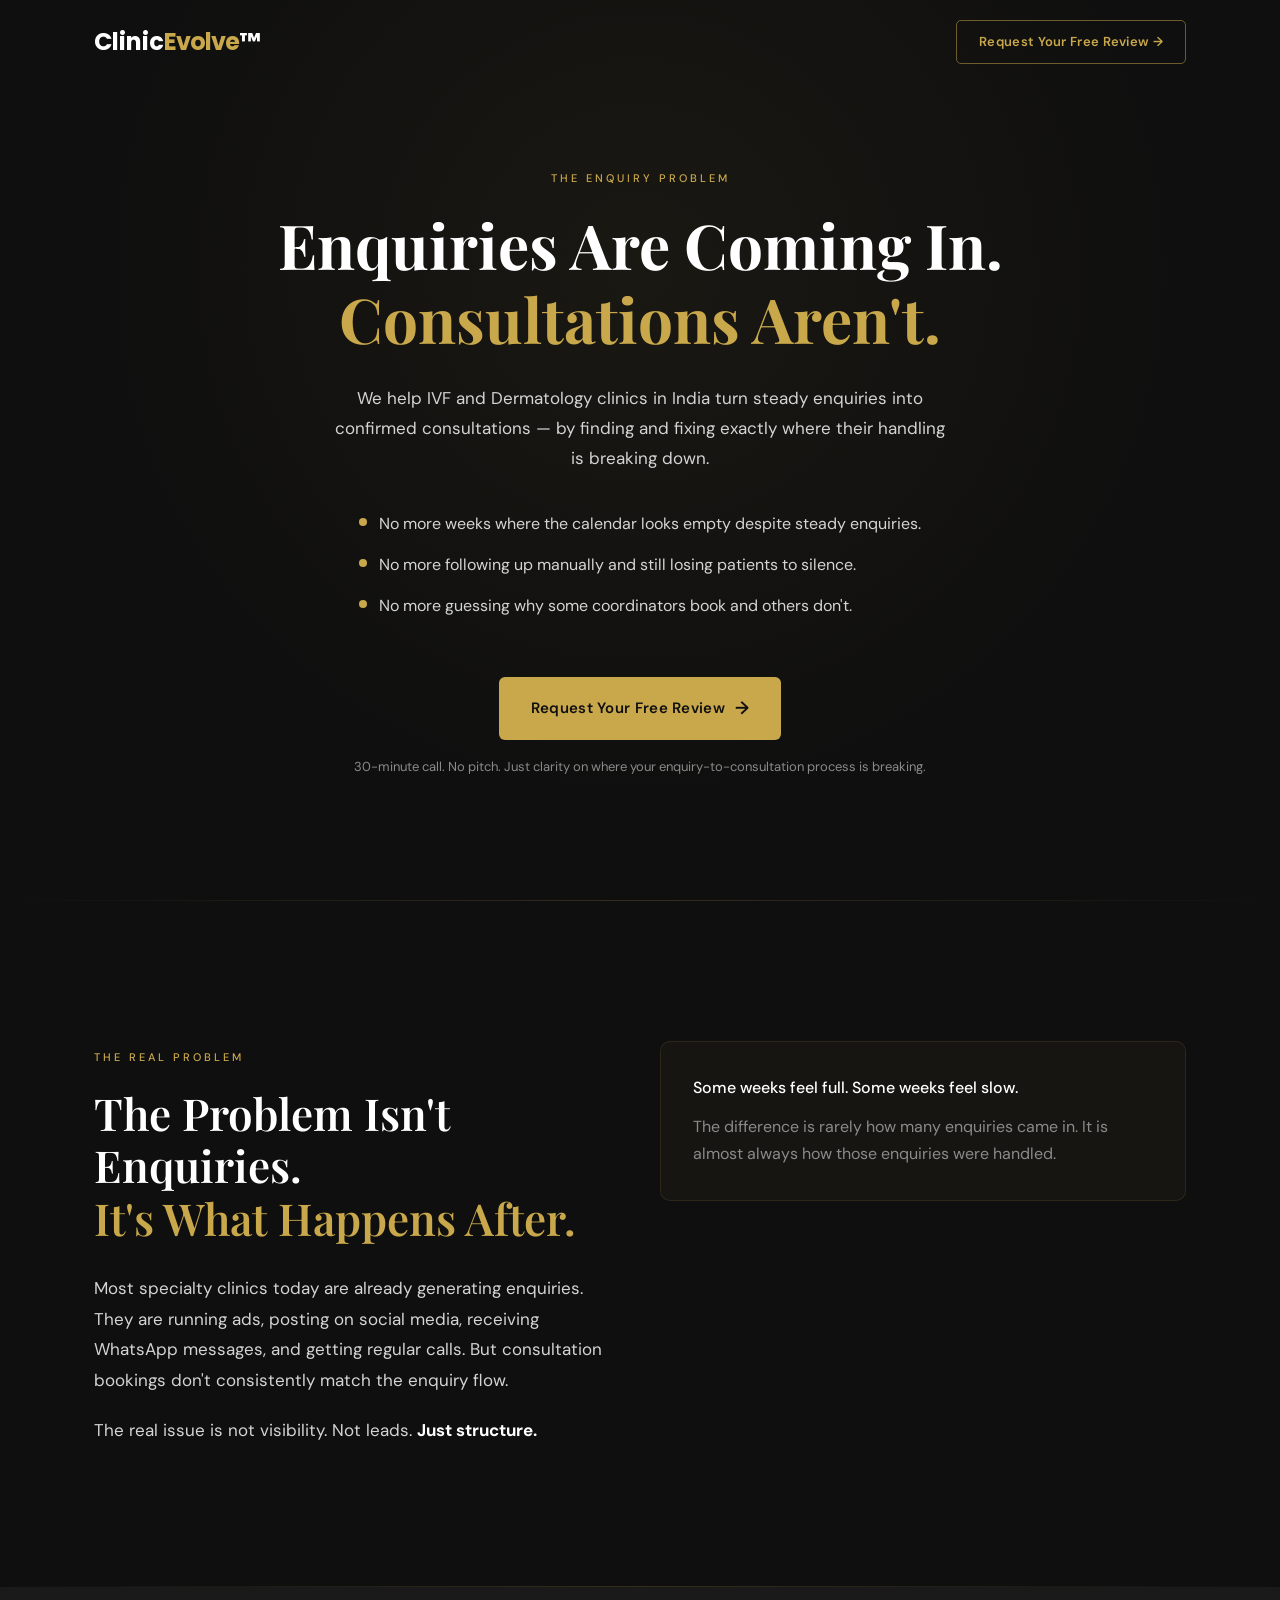
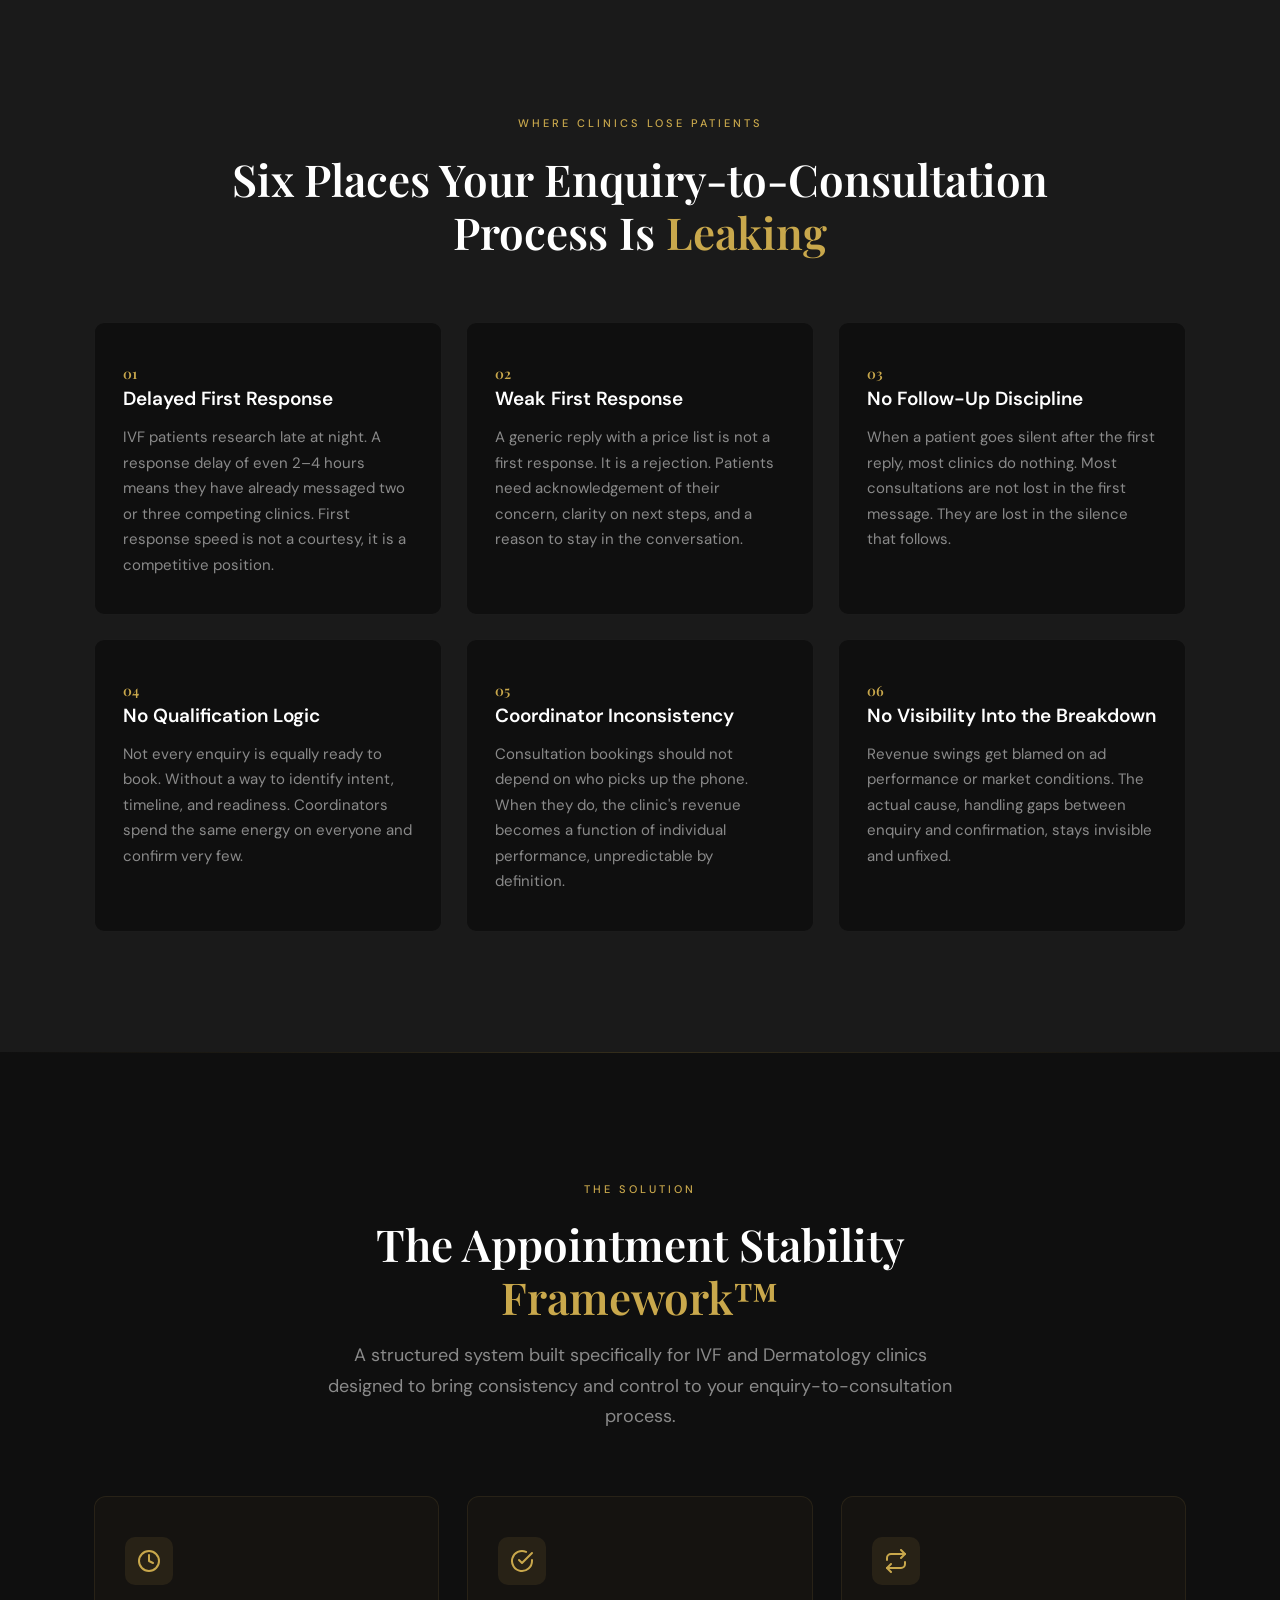
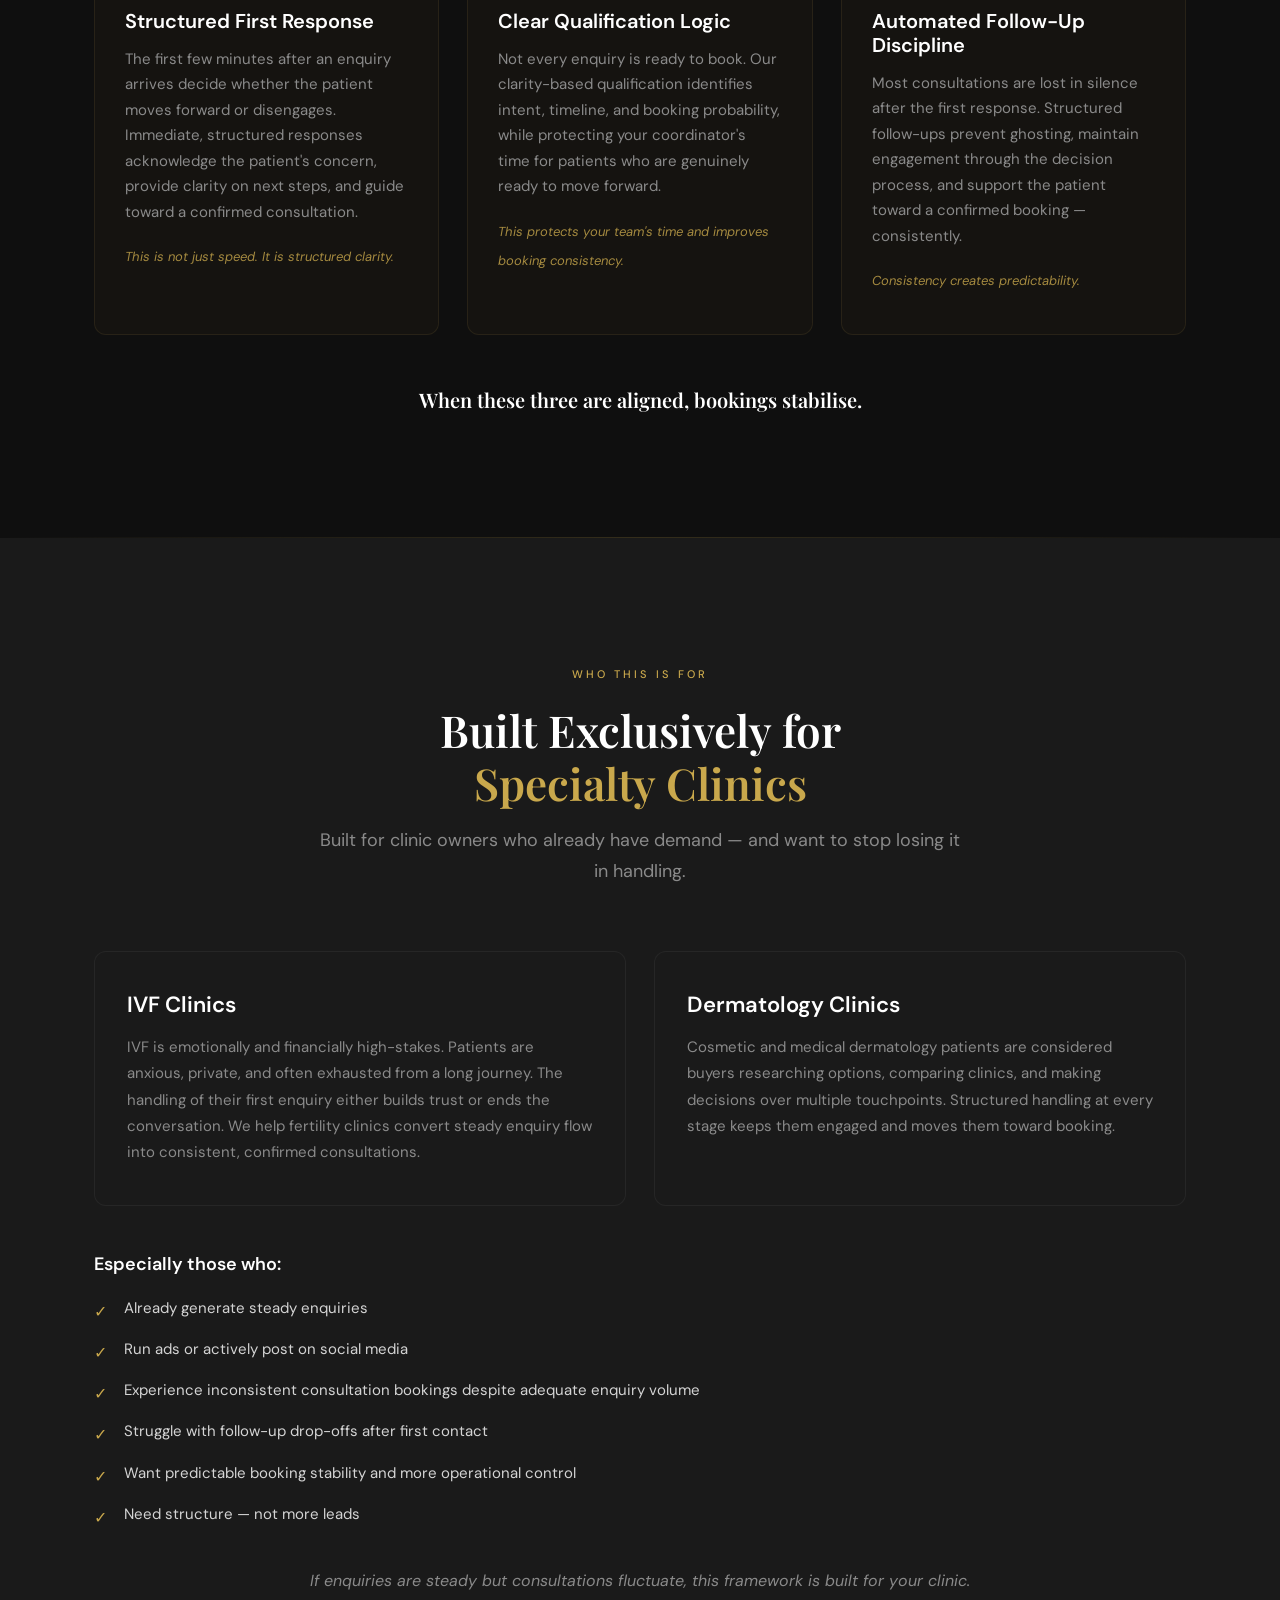
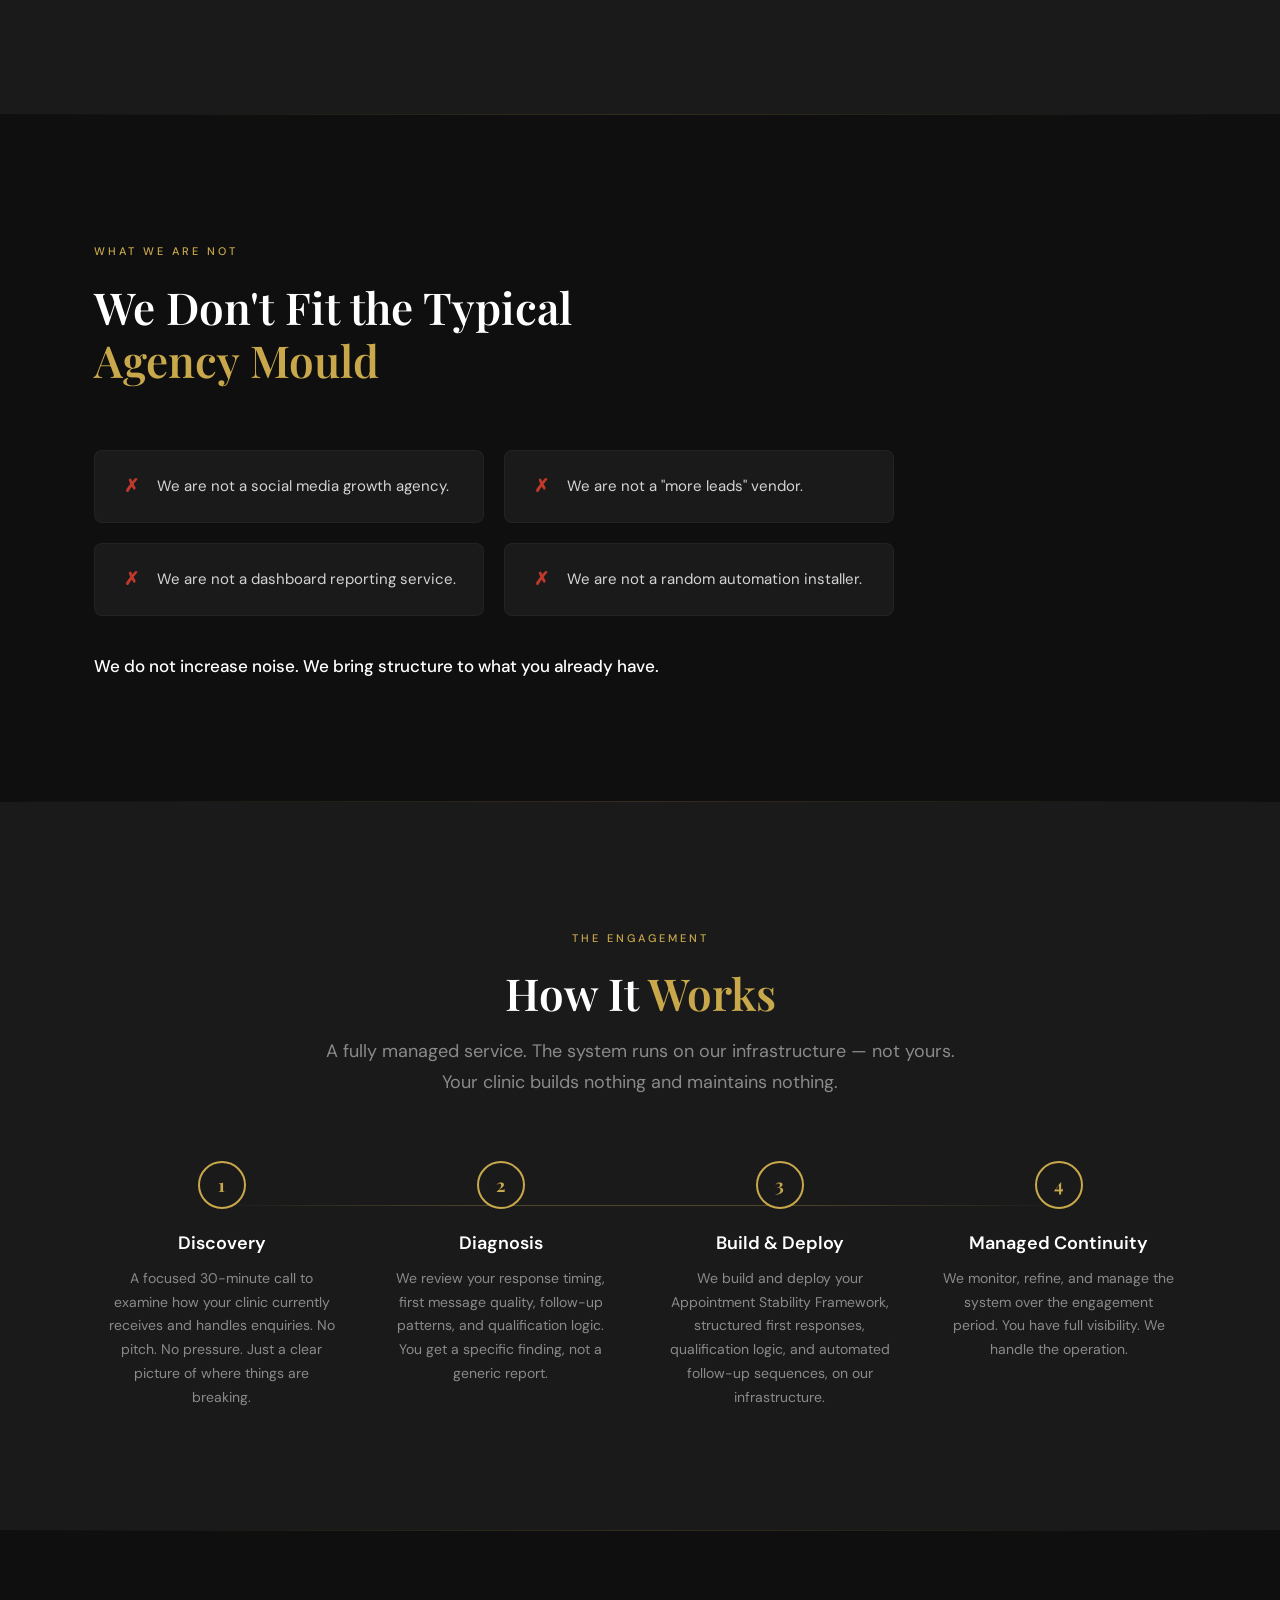
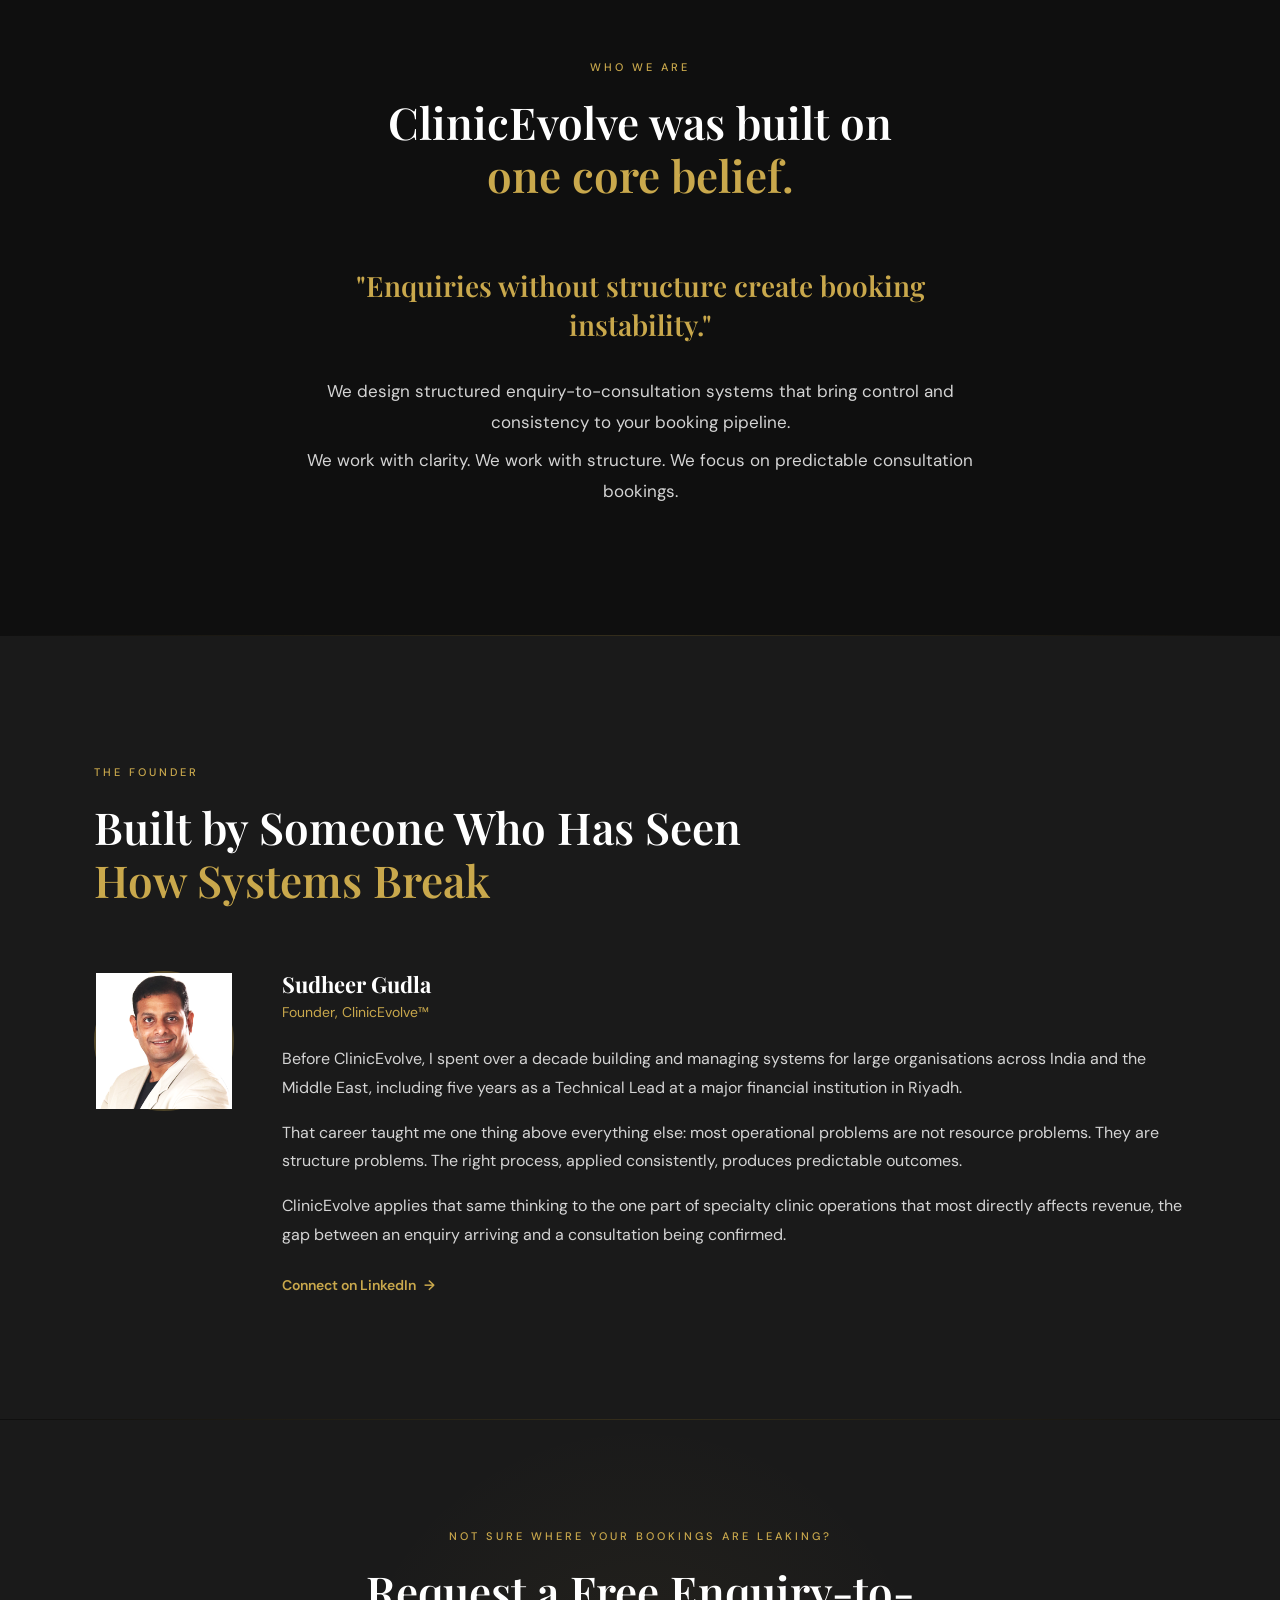
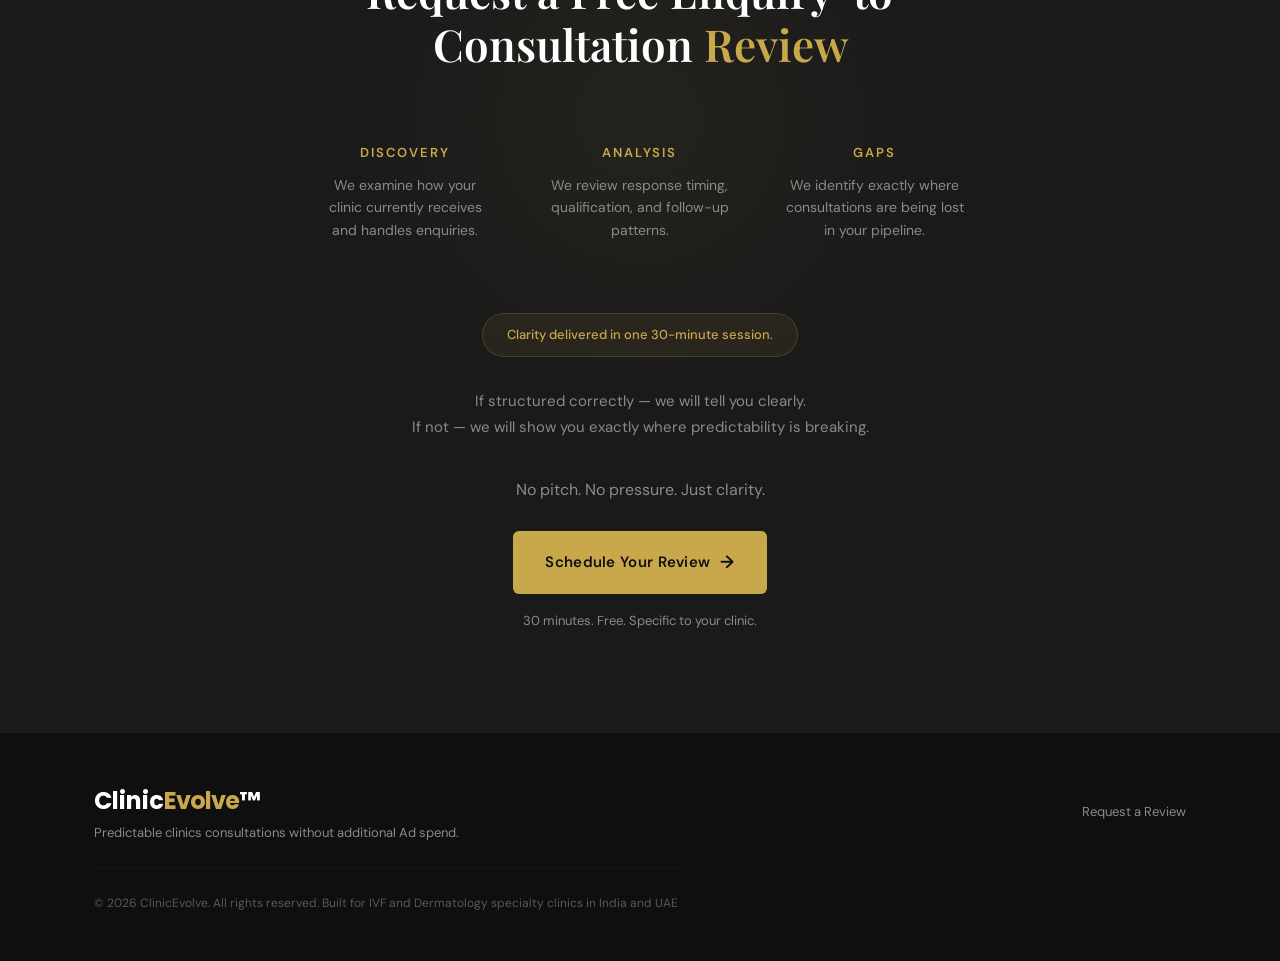
<file: index.html>
<!DOCTYPE html>
<html lang="en">

<head>
  <meta charset="UTF-8">
  <meta name="viewport" content="width=device-width, initial-scale=1.0">
  <title>ClinicEvolve™ — Turn Steady Enquiries Into Confirmed Consultations</title>
  <meta name="description"
    content="We help IVF and Dermatology clinics in India turn steady enquiries into confirmed consultations by finding and fixing exactly where their handling is breaking down.">
  <link rel="stylesheet" href="src/css/styles.css">
  <link rel="icon" type="image/png" href="src/assets/images/clinicevolve_logo.png">
</head>

<body>

  <!-- ========== NAVIGATION ========== -->
  <nav class="navbar" id="navbar">
    <div class="container">
      <a href="#" class="logo" aria-label="ClinicEvolve Home">Clinic<span>Evolve</span>™</a>
      <a href="#review" class="nav-cta" id="nav-cta-btn">Request Your Free Review →</a>
    </div>
  </nav>

  <!-- ========== HERO ========== -->
  <section class="hero" id="hero">
    <div class="hero-content fade-up">
      <span class="eyebrow">THE ENQUIRY PROBLEM</span>
      <h1>Enquiries Are Coming In.<br><span class="gold-text">Consultations Aren't.</span></h1>
      <p class="body-text">We help IVF and Dermatology clinics in India turn steady enquiries into confirmed
        consultations — by finding and fixing exactly where their handling is breaking down.</p>
      <ul class="hero-bullets">
        <li>No more weeks where the calendar looks empty despite steady enquiries.</li>
        <li>No more following up manually and still losing patients to silence.</li>
        <li>No more guessing why some coordinators book and others don't.</li>
      </ul>
      <a href="#review" class="btn-primary" id="hero-cta-btn">Request Your Free Review <span class="arrow">→</span></a>
      <p class="cta-subtext">30-minute call. No pitch. Just clarity on where your enquiry-to-consultation process is
        breaking.</p>
    </div>
  </section>

  <div class="section-divider"></div>

  <!-- ========== THE PROBLEM ========== -->
  <section class="section" id="problem">
    <div class="container">
      <div class="problem-grid fade-up">
        <div>
          <span class="eyebrow">THE REAL PROBLEM</span>
          <h2>The Problem Isn't Enquiries.<br><span class="gold-text">It's What Happens After.</span></h2>
          <div class="problem-body" style="margin-top: 28px;">
            <p>Most specialty clinics today are already generating enquiries. They are running ads, posting on social
              media, receiving WhatsApp messages, and getting regular calls. But consultation bookings don't
              consistently match the enquiry flow.</p>
            <p>The real issue is not visibility. Not leads. <strong style="color: var(--pure-white);">Just
                structure.</strong></p>
          </div>
        </div>
        <div class="problem-insight-card">
          <p><span class="highlight">Some weeks feel full. Some weeks feel slow.</span></p>
          <p style="margin-top: 12px;">The difference is rarely how many enquiries came in. It is almost always how
            those enquiries were handled.</p>
        </div>
      </div>
    </div>
  </section>

  <div class="section-divider"></div>

  <!-- ========== WHERE IT BREAKS ========== -->
  <section class="section section--alt" id="leaks">
    <div class="container">
      <div class="section-header center fade-up">
        <span class="eyebrow">WHERE CLINICS LOSE PATIENTS</span>
        <h2>Six Places Your Enquiry-to-Consultation<br>Process Is <span class="gold-text">Leaking</span></h2>
      </div>
      <div class="leak-grid">
        <div class="leak-card fade-up fade-up-delay-1" id="leak-1">
          <span class="card-number">01</span>
          <h3>Delayed First Response</h3>
          <p>IVF patients research late at night. A response delay of even 2–4 hours means they have already messaged
            two or three competing clinics. First response speed is not a courtesy, it is a competitive position.</p>
        </div>
        <div class="leak-card fade-up fade-up-delay-2" id="leak-2">
          <span class="card-number">02</span>
          <h3>Weak First Response</h3>
          <p>A generic reply with a price list is not a first response. It is a rejection. Patients need acknowledgement
            of their concern, clarity on next steps, and a reason to stay in the conversation.</p>
        </div>
        <div class="leak-card fade-up fade-up-delay-3" id="leak-3">
          <span class="card-number">03</span>
          <h3>No Follow-Up Discipline</h3>
          <p>When a patient goes silent after the first reply, most clinics do nothing. Most consultations are not lost
            in the first message. They are lost in the silence that follows.</p>
        </div>
        <div class="leak-card fade-up fade-up-delay-4" id="leak-4">
          <span class="card-number">04</span>
          <h3>No Qualification Logic</h3>
          <p>Not every enquiry is equally ready to book. Without a way to identify intent, timeline, and readiness.
            Coordinators spend the same energy on everyone and confirm very few.</p>
        </div>
        <div class="leak-card fade-up fade-up-delay-5" id="leak-5">
          <span class="card-number">05</span>
          <h3>Coordinator Inconsistency</h3>
          <p>Consultation bookings should not depend on who picks up the phone. When they do, the clinic's revenue
            becomes a function of individual performance, unpredictable by definition.</p>
        </div>
        <div class="leak-card fade-up fade-up-delay-6" id="leak-6">
          <span class="card-number">06</span>
          <h3>No Visibility Into the Breakdown</h3>
          <p>Revenue swings get blamed on ad performance or market conditions. The actual cause, handling gaps between
            enquiry and confirmation, stays invisible and unfixed.</p>
        </div>
      </div>
    </div>
  </section>

  <div class="section-divider"></div>

  <!-- ========== THE FRAMEWORK ========== -->
  <section class="section" id="framework">
    <div class="container">
      <div class="section-header center fade-up">
        <span class="eyebrow">THE SOLUTION</span>
        <h2>The Appointment Stability<br><span class="gold-text">Framework™</span></h2>
        <p class="subheadline">A structured system built specifically for IVF and Dermatology clinics designed to bring
          consistency and control to your enquiry-to-consultation process.</p>
      </div>
      <div class="framework-grid">
        <div class="framework-card fade-up fade-up-delay-1" id="framework-response">
          <div class="card-icon">
            <svg width="24" height="24" viewBox="0 0 24 24" fill="none" stroke="currentColor" stroke-width="2"
              stroke-linecap="round" stroke-linejoin="round">
              <circle cx="12" cy="12" r="10" />
              <polyline points="12 6 12 12 16 14" />
            </svg>
          </div>
          <h3>Structured First Response</h3>
          <p>The first few minutes after an enquiry arrives decide whether the patient moves forward or disengages.
            Immediate, structured responses acknowledge the patient's concern, provide clarity on next steps, and guide
            toward a confirmed consultation.</p>
          <span class="note">This is not just speed. It is structured clarity.</span>
        </div>
        <div class="framework-card fade-up fade-up-delay-2" id="framework-qualification">
          <div class="card-icon">
            <svg width="24" height="24" viewBox="0 0 24 24" fill="none" stroke="currentColor" stroke-width="2"
              stroke-linecap="round" stroke-linejoin="round">
              <path d="M22 11.08V12a10 10 0 1 1-5.93-9.14" />
              <polyline points="22 4 12 14.01 9 11.01" />
            </svg>
          </div>
          <h3>Clear Qualification Logic</h3>
          <p>Not every enquiry is ready to book. Our clarity-based qualification identifies intent, timeline, and
            booking probability, while protecting your coordinator's time for patients who are genuinely ready to move
            forward.</p>
          <span class="note">This protects your team's time and improves booking consistency.</span>
        </div>
        <div class="framework-card fade-up fade-up-delay-3" id="framework-followup">
          <div class="card-icon">
            <svg width="24" height="24" viewBox="0 0 24 24" fill="none" stroke="currentColor" stroke-width="2"
              stroke-linecap="round" stroke-linejoin="round">
              <polyline points="17 1 21 5 17 9" />
              <path d="M3 11V9a4 4 0 0 1 4-4h14" />
              <polyline points="7 23 3 19 7 15" />
              <path d="M21 13v2a4 4 0 0 1-4 4H3" />
            </svg>
          </div>
          <h3>Automated Follow-Up Discipline</h3>
          <p>Most consultations are lost in silence after the first response. Structured follow-ups prevent ghosting,
            maintain engagement through the decision process, and support the patient toward a confirmed booking —
            consistently.</p>
          <span class="note">Consistency creates predictability.</span>
        </div>
      </div>
      <p class="framework-closing fade-up">When these three are aligned, bookings stabilise.</p>
    </div>
  </section>

  <div class="section-divider"></div>

  <!-- ========== WHO IT'S FOR ========== -->
  <section class="section section--alt" id="audience">
    <div class="container">
      <div class="section-header center fade-up">
        <span class="eyebrow">WHO THIS IS FOR</span>
        <h2>Built Exclusively for<br><span class="gold-text">Specialty Clinics</span></h2>
        <p class="subheadline">Built for clinic owners who already have demand — and want to stop losing it in handling.
        </p>
      </div>
      <div class="audience-grid">
        <div class="audience-card fade-up fade-up-delay-1" id="audience-ivf">
          <h3>IVF Clinics</h3>
          <p>IVF is emotionally and financially high-stakes. Patients are anxious, private, and often exhausted from a
            long journey. The handling of their first enquiry either builds trust or ends the conversation. We help
            fertility clinics convert steady enquiry flow into consistent, confirmed consultations.</p>
        </div>
        <div class="audience-card fade-up fade-up-delay-2" id="audience-derm">
          <h3>Dermatology Clinics</h3>
          <p>Cosmetic and medical dermatology patients are considered buyers researching options, comparing clinics, and
            making decisions over multiple touchpoints. Structured handling at every stage keeps them engaged and moves
            them toward booking.</p>
        </div>
      </div>
      <div class="criteria-list fade-up">
        <h3>Especially those who:</h3>
        <ul>
          <li><span class="check">✓</span> Already generate steady enquiries</li>
          <li><span class="check">✓</span> Run ads or actively post on social media</li>
          <li><span class="check">✓</span> Experience inconsistent consultation bookings despite adequate enquiry volume
          </li>
          <li><span class="check">✓</span> Struggle with follow-up drop-offs after first contact</li>
          <li><span class="check">✓</span> Want predictable booking stability and more operational control</li>
          <li><span class="check">✓</span> Need structure — not more leads</li>
        </ul>
      </div>
      <p class="audience-closing fade-up">If enquiries are steady but consultations fluctuate, this framework is built
        for your clinic.</p>
    </div>
  </section>

  <div class="section-divider"></div>

  <!-- ========== WHAT WE ARE NOT ========== -->
  <section class="section" id="not">
    <div class="container">
      <div class="section-header fade-up">
        <span class="eyebrow">WHAT WE ARE NOT</span>
        <h2>We Don't Fit the Typical<br><span class="gold-text">Agency Mould</span></h2>
      </div>
      <div class="not-list fade-up">
        <div class="not-item" id="not-social">
          <span class="x-mark">✗</span>
          <p>We are not a social media growth agency.</p>
        </div>
        <div class="not-item" id="not-leads">
          <span class="x-mark">✗</span>
          <p>We are not a "more leads" vendor.</p>
        </div>
        <div class="not-item" id="not-dashboard">
          <span class="x-mark">✗</span>
          <p>We are not a dashboard reporting service.</p>
        </div>
        <div class="not-item" id="not-automation">
          <span class="x-mark">✗</span>
          <p>We are not a random automation installer.</p>
        </div>
      </div>
      <p class="not-closing fade-up">We do not increase noise. We bring structure to what you already have.</p>
    </div>
  </section>

  <div class="section-divider"></div>

  <!-- ========== HOW IT WORKS ========== -->
  <section class="section section--alt" id="process">
    <div class="container">
      <div class="section-header center fade-up">
        <span class="eyebrow">THE ENGAGEMENT</span>
        <h2>How It <span class="gold-text">Works</span></h2>
        <p class="subheadline">A fully managed service. The system runs on our infrastructure — not yours. Your clinic
          builds nothing and maintains nothing.</p>
      </div>
      <div class="steps-grid">
        <div class="step-card fade-up fade-up-delay-1" id="step-discovery">
          <div class="step-number">1</div>
          <h3>Discovery</h3>
          <p>A focused 30-minute call to examine how your clinic currently receives and handles enquiries. No pitch. No
            pressure. Just a clear picture of where things are breaking.</p>
        </div>
        <div class="step-card fade-up fade-up-delay-2" id="step-diagnosis">
          <div class="step-number">2</div>
          <h3>Diagnosis</h3>
          <p>We review your response timing, first message quality, follow-up patterns, and qualification logic. You get
            a specific finding, not a generic report.</p>
        </div>
        <div class="step-card fade-up fade-up-delay-3" id="step-build">
          <div class="step-number">3</div>
          <h3>Build &amp; Deploy</h3>
          <p>We build and deploy your Appointment Stability Framework, structured first responses, qualification logic,
            and automated follow-up sequences, on our infrastructure.</p>
        </div>
        <div class="step-card fade-up fade-up-delay-4" id="step-managed">
          <div class="step-number">4</div>
          <h3>Managed Continuity</h3>
          <p>We monitor, refine, and manage the system over the engagement period. You have full visibility. We handle
            the operation.</p>
        </div>
      </div>
    </div>
  </section>

  <div class="section-divider"></div>

  <!-- ========== WHO WE ARE ========== -->
  <section class="section" id="about">
    <div class="container">
      <div class="section-header center fade-up">
        <span class="eyebrow">WHO WE ARE</span>
        <h2>ClinicEvolve was built on<br><span class="gold-text">one core belief.</span></h2>
      </div>
      <div class="belief-block fade-up">
        <p class="belief-quote">"Enquiries without structure create booking instability."</p>
        <div class="belief-body">
          <p>We design structured enquiry-to-consultation systems that bring control and consistency to your booking
            pipeline.</p>
          <p>We work with clarity. We work with structure. We focus on predictable consultation bookings.</p>
        </div>
      </div>
    </div>
  </section>

  <div class="section-divider"></div>

  <!-- ========== THE FOUNDER ========== -->
  <section class="section section--alt" id="founder">
    <div class="container">
      <div class="section-header fade-up">
        <span class="eyebrow">THE FOUNDER</span>
        <h2>Built by Someone Who Has Seen<br><span class="gold-text">How Systems Break</span></h2>
      </div>
      <div class="founder-layout fade-up">
        <div class="founder-avatar" aria-label="Sudheer Gudla initials"><img src="src/assets/images/SudheerProfile.png"
            alt="SG"></div>
        <div class="founder-info">
          <h3>Sudheer Gudla</h3>
          <p class="founder-title">Founder, ClinicEvolve™</p>
          <div class="founder-bio">
            <p>Before ClinicEvolve, I spent over a decade building and managing systems for large organisations across
              India and the Middle East, including five years as a Technical Lead at a major financial institution in
              Riyadh.</p>
            <p>That career taught me one thing above everything else: most operational problems are not resource
              problems. They are structure problems. The right process, applied consistently, produces predictable
              outcomes.</p>
            <p>ClinicEvolve applies that same thinking to the one part of specialty clinic operations that most directly
              affects revenue, the gap between an enquiry arriving and a consultation being confirmed.</p>
          </div>
          <a href="https://www.linkedin.com/in/sudheergudla/" target="_blank" rel="noopener noreferrer"
            class="founder-linkedin" id="linkedin-link">Connect on LinkedIn <span class="arrow">→</span></a>
        </div>
      </div>
    </div>
  </section>

  <div class="section-divider"></div>

  <!-- ========== REVIEW REQUEST / CTA ========== -->
  <section class="review-section" id="review">
    <div class="container">
      <div class="review-content">
        <span class="eyebrow fade-up">NOT SURE WHERE YOUR BOOKINGS ARE LEAKING?</span>
        <h2 class="fade-up" style="margin-bottom: 8px;">Request a Free Enquiry-to-Consultation <span
            class="gold-text">Review</span></h2>

        <div class="review-steps fade-up">
          <div class="review-step" id="review-step-1">
            <p class="step-label">Discovery</p>
            <p>We examine how your clinic currently receives and handles enquiries.</p>
          </div>
          <div class="review-step" id="review-step-2">
            <p class="step-label">Analysis</p>
            <p>We review response timing, qualification, and follow-up patterns.</p>
          </div>
          <div class="review-step" id="review-step-3">
            <p class="step-label">Gaps</p>
            <p>We identify exactly where consultations are being lost in your pipeline.</p>
          </div>
        </div>

        <span class="review-badge fade-up">Clarity delivered in one 30-minute session.</span>

        <p class="review-guarantee fade-up">If structured correctly — we will tell you clearly.<br>If not — we will show
          you exactly where predictability is breaking.</p>

        <p class="fade-up" style="color: var(--grey-mid); font-size: 16px; margin-bottom: 28px;">No pitch. No pressure.
          Just clarity.</p>

        <a href="https://cal.com/sudheergudla/superspecialist" class="btn-primary fade-up" id="review-cta-btn">Schedule
          Your Review <span class="arrow">→</span></a>
        <p class="cta-subtext fade-up">30 minutes. Free. Specific to your clinic.</p>
      </div>
    </div>
  </section>

  <!-- ========== FOOTER ========== -->
  <footer class="footer" id="footer">
    <div class="container">
      <div class="footer-left">
        <a href="#" class="logo">Clinic<span>Evolve</span>™</a>
        <p class="footer-tagline">Predictable clinics consultations without additional Ad spend.</p>
      </div>
      <div class="footer-links">
        <a href="https://cal.com/sudheergudla/superspecialist" id="footer-review-link">Request a Review</a>
        <!-- 
        <span class="dot">·</span>
        <a href="https://www.linkedin.com/in/sudheergudla/" target="_blank" rel="noopener noreferrer" id="footer-linkedin-link">LinkedIn</a>
        -->
      </div>
    </div>
    <div class="container">
      <div class="footer-bottom">
        <p>© 2026 ClinicEvolve. All rights reserved. Built for IVF and Dermatology specialty clinics in India and UAE
        </p>
      </div>
    </div>
  </footer>

  <script src="src/js/main.js"></script>
</body>

</html>
</file>
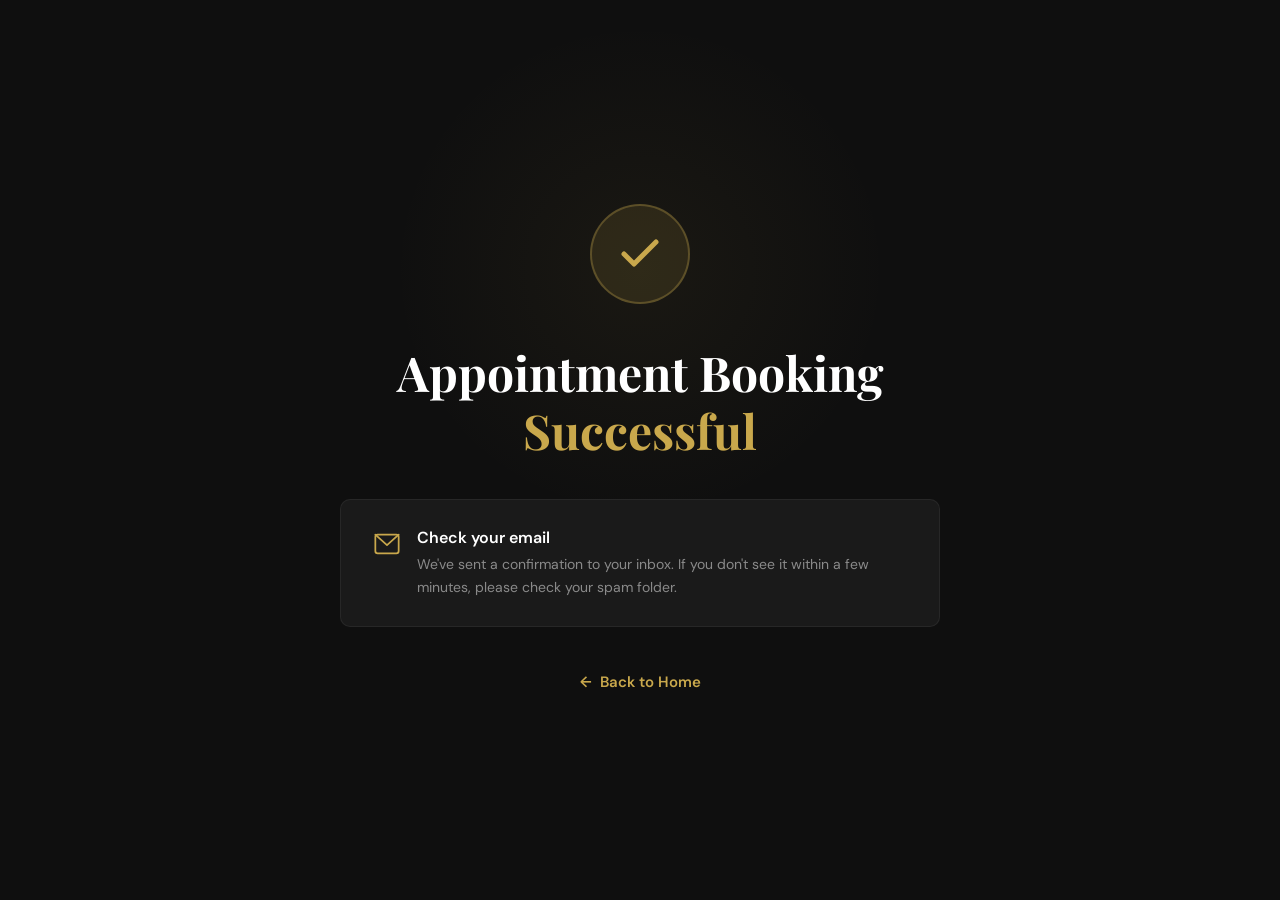
<file: thank-you.html>
<!DOCTYPE html>
<html lang="en">
<head>
  <meta charset="UTF-8">
  <meta name="viewport" content="width=device-width, initial-scale=1.0">
  <title>Booking Confirmed — ClinicEvolve™</title>
  <meta name="description" content="Your appointment has been booked successfully. Check your email for confirmation details.">
  <link rel="stylesheet" href="src/css/styles.css">
  <link rel="icon" type="image/png" href="src/assets/images/clinicevolve_logo.png">
  <style>
    /* Thank You page specific styles */
    .thankyou-page {
      min-height: 100vh;
      display: flex;
      flex-direction: column;
      align-items: center;
      justify-content: center;
      text-align: center;
      padding: 40px 24px;
      position: relative;
      overflow: hidden;
    }

    .thankyou-page::before {
      content: '';
      position: absolute;
      top: 30%;
      left: 50%;
      transform: translate(-50%, -50%);
      width: 500px;
      height: 500px;
      background: radial-gradient(circle, rgba(201, 168, 76, 0.06) 0%, transparent 70%);
      pointer-events: none;
    }

    .thankyou-content {
      position: relative;
      z-index: 2;
      max-width: 600px;
    }

    .success-icon {
      width: 100px;
      height: 100px;
      border-radius: 50%;
      background: rgba(201, 168, 76, 0.12);
      border: 2px solid rgba(201, 168, 76, 0.3);
      display: flex;
      align-items: center;
      justify-content: center;
      margin: 0 auto 40px;
      animation: scaleIn 0.6s ease forwards;
    }

    .success-icon svg {
      width: 48px;
      height: 48px;
      color: var(--brand-gold);
      animation: checkDraw 0.4s ease 0.3s forwards;
      opacity: 0;
    }

    @keyframes scaleIn {
      0% { transform: scale(0.5); opacity: 0; }
      100% { transform: scale(1); opacity: 1; }
    }

    @keyframes checkDraw {
      0% { opacity: 0; transform: scale(0.5); }
      100% { opacity: 1; transform: scale(1); }
    }

    .thankyou-content h1 {
      font-size: clamp(32px, 5vw, 48px);
      margin-bottom: 12px;
      line-height: 1.2;
    }

    .email-card {
      background: var(--surface-dark);
      border: 1px solid rgba(255, 255, 255, 0.06);
      border-radius: 10px;
      padding: 28px 32px;
      margin: 40px 0;
      text-align: left;
      display: flex;
      align-items: flex-start;
      gap: 16px;
    }

    .email-card .email-icon {
      color: var(--brand-gold);
      min-width: 28px;
      margin-top: 2px;
    }

    .email-card h3 {
      font-size: 16px;
      margin-bottom: 6px;
      color: var(--pure-white);
    }

    .email-card p {
      font-size: 14px;
      color: var(--grey-mid);
      line-height: 1.6;
    }

    .back-link {
      display: inline-flex;
      align-items: center;
      gap: 8px;
      color: var(--brand-gold);
      font-family: var(--font-body);
      font-weight: 600;
      font-size: 15px;
      transition: color var(--transition-fast);
    }

    .back-link:hover {
      color: var(--gold-light);
    }

    .back-link .arrow {
      transition: transform var(--transition-fast);
    }

    .back-link:hover .arrow {
      transform: translateX(-4px);
    }
  </style>
</head>
<body>

  <main class="thankyou-page">
    <div class="thankyou-content">

      <!-- Success Icon -->
      <div class="success-icon" id="success-icon">
        <svg viewBox="0 0 24 24" fill="none" stroke="currentColor" stroke-width="2.5" stroke-linecap="round" stroke-linejoin="round">
          <polyline points="20 6 9 17 4 12"/>
        </svg>
      </div>

      <!-- Heading -->
      <h1>Appointment Booking<br><span class="gold-text">Successful</span></h1>

      <!-- Email Card -->
      <div class="email-card" id="email-confirmation-card">
        <div class="email-icon">
          <svg width="28" height="28" viewBox="0 0 24 24" fill="none" stroke="currentColor" stroke-width="1.5" stroke-linecap="round" stroke-linejoin="round">
            <rect x="2" y="4" width="20" height="16" rx="2"/>
            <polyline points="22,4 12,13 2,4"/>
          </svg>
        </div>
        <div>
          <h3>Check your email</h3>
          <p>We've sent a confirmation to your inbox. If you don't see it within a few minutes, please check your spam folder.</p>
        </div>
      </div>

      <!-- Back Link -->
      <a href="index.html" class="back-link" id="back-to-home-link">
        <span class="arrow">←</span> Back to Home
      </a>

    </div>
  </main>

</body>
</html>
</file>
<file: src/css/styles.css>
/* ============================================
   ClinicEvolve — Design System & Styles
   Brand Guidelines v1.0 · May 2026
   ============================================ */

/* --- Google Fonts --- */
@import url('https://fonts.googleapis.com/css2?family=Playfair+Display:wght@600;700&family=DM+Sans:wght@400;500;600&family=Poppins:wght@700&display=swap');

/* --- CSS Custom Properties --- */
:root {
  /* Primary Palette */
  --brand-black: #0F0F0F;
  --surface-dark: #1A1A1A;
  --brand-gold: #C9A84C;
  --pure-white: #FFFFFF;

  /* Secondary Palette */
  --gold-light: #E2C47A;
  --grey-mid: #8A8A8A;
  --grey-light: #D4D4D4;
  --alert-red: #C0392B;

  /* Typography */
  --font-display: 'Playfair Display', Georgia, 'Times New Roman', serif;
  --font-body: 'DM Sans', 'Helvetica Neue', Arial, sans-serif;
  --font-logo: 'Poppins', sans-serif;

  /* Spacing */
  --section-padding: 120px 0;
  --container-max: 1140px;
  --container-padding: 0 24px;

  /* Transitions */
  --transition-fast: 0.2s ease;
  --transition-base: 0.3s ease;
  --transition-slow: 0.6s ease;
}

/* --- Reset & Base --- */
*, *::before, *::after {
  margin: 0;
  padding: 0;
  box-sizing: border-box;
}

html {
  scroll-behavior: smooth;
  -webkit-font-smoothing: antialiased;
  -moz-osx-font-smoothing: grayscale;
}

body {
  font-family: var(--font-body);
  background-color: var(--brand-black);
  color: var(--grey-light);
  font-size: 17px;
  line-height: 1.7;
  overflow-x: hidden;
}

img { max-width: 100%; display: block; }
a { text-decoration: none; color: inherit; }
ul, ol { list-style: none; }

/* --- Container --- */
.container {
  max-width: var(--container-max);
  margin: 0 auto;
  padding: var(--container-padding);
}

/* --- Typography --- */
.eyebrow {
  font-family: var(--font-body);
  font-weight: 500;
  font-size: 11px;
  letter-spacing: 3px;
  text-transform: uppercase;
  color: var(--brand-gold);
  margin-bottom: 20px;
  display: inline-block;
}

h1, h2, h3 {
  font-family: var(--font-display);
  color: var(--pure-white);
  line-height: 1.2;
}

h1 {
  font-size: clamp(40px, 5vw, 62px);
  font-weight: 700;
}

h2 {
  font-size: clamp(30px, 4vw, 44px);
  font-weight: 600;
}

h3 {
  font-family: var(--font-body);
  font-weight: 600;
  font-size: clamp(20px, 2.5vw, 24px);
}

.gold-text {
  color: var(--brand-gold);
}

.subheadline {
  font-size: 18px;
  color: var(--grey-mid);
  max-width: 640px;
  line-height: 1.7;
}

/* --- Buttons --- */
.btn-primary {
  display: inline-flex;
  align-items: center;
  gap: 10px;
  background-color: var(--brand-gold);
  color: var(--brand-black);
  font-family: var(--font-body);
  font-weight: 600;
  font-size: 15px;
  padding: 16px 32px;
  border-radius: 6px;
  border: none;
  cursor: pointer;
  transition: background-color var(--transition-fast), transform var(--transition-fast);
  letter-spacing: 0.3px;
}

.btn-primary:hover {
  background-color: var(--gold-light);
  transform: translateY(-1px);
}

.btn-primary .arrow {
  transition: transform var(--transition-fast);
  font-size: 18px;
}

.btn-primary:hover .arrow {
  transform: translateX(4px);
}

.btn-outline {
  display: inline-flex;
  align-items: center;
  gap: 10px;
  background: transparent;
  color: var(--brand-gold);
  font-family: var(--font-body);
  font-weight: 600;
  font-size: 14px;
  padding: 12px 24px;
  border-radius: 6px;
  border: 1.5px solid var(--brand-gold);
  cursor: pointer;
  transition: all var(--transition-fast);
}

.btn-outline:hover {
  background-color: var(--brand-gold);
  color: var(--brand-black);
}

/* --- Navigation --- */
.navbar {
  position: fixed;
  top: 0;
  left: 0;
  width: 100%;
  z-index: 1000;
  padding: 20px 0;
  transition: all var(--transition-base);
}

.navbar.scrolled {
  background: rgba(15, 15, 15, 0.95);
  backdrop-filter: blur(20px);
  -webkit-backdrop-filter: blur(20px);
  padding: 14px 0;
  border-bottom: 1px solid rgba(201, 168, 76, 0.1);
}

.navbar .container {
  display: flex;
  justify-content: space-between;
  align-items: center;
}

.logo {
  font-family: var(--font-logo);
  font-weight: 700;
  font-size: 24px;
  letter-spacing: 0;
  color: var(--pure-white);
}

.logo span {
  color: var(--brand-gold);
  letter-spacing: -1px;
}

.nav-cta {
  font-family: var(--font-body);
  font-weight: 600;
  font-size: 13px;
  padding: 10px 22px;
  border: 1.5px solid rgba(201, 168, 76, 0.5);
  border-radius: 5px;
  color: var(--brand-gold);
  transition: all var(--transition-fast);
  letter-spacing: 0.3px;
}

.nav-cta:hover {
  background-color: var(--brand-gold);
  color: var(--brand-black);
  border-color: var(--brand-gold);
}

/* --- Hero Section --- */
.hero {
  min-height: 100vh;
  display: flex;
  align-items: center;
  justify-content: center;
  text-align: center;
  padding: 140px 24px 100px;
  position: relative;
  overflow: hidden;
}

.hero::before {
  content: '';
  position: absolute;
  top: 0;
  left: 0;
  width: 100%;
  height: 100%;
  background: radial-gradient(ellipse at 50% 30%, rgba(201, 168, 76, 0.06) 0%, transparent 60%);
  pointer-events: none;
}

.hero-content {
  position: relative;
  z-index: 2;
  max-width: 780px;
}

.hero h1 {
  margin-bottom: 28px;
}

.hero .body-text {
  font-size: 17px;
  color: var(--grey-light);
  max-width: 620px;
  margin: 0 auto 36px;
  line-height: 1.75;
}

.hero-bullets {
  text-align: left;
  display: inline-block;
  margin-bottom: 44px;
}

.hero-bullets li {
  display: flex;
  align-items: flex-start;
  gap: 12px;
  margin-bottom: 14px;
  font-size: 16px;
  color: var(--grey-light);
}

.hero-bullets li::before {
  content: '';
  width: 8px;
  height: 8px;
  min-width: 8px;
  background-color: var(--brand-gold);
  border-radius: 50%;
  margin-top: 8px;
}

.cta-subtext {
  font-size: 13px;
  color: var(--grey-mid);
  margin-top: 16px;
}

/* --- Section Base --- */
.section {
  padding: var(--section-padding);
  position: relative;
}

.section--alt {
  background-color: var(--surface-dark);
}

.section-header {
  margin-bottom: 64px;
}

.section-header.center {
  text-align: center;
}

.section-header h2 {
  margin-bottom: 16px;
}

.section-header .subheadline {
  margin-top: 12px;
}

.section-header.center .subheadline {
  margin-left: auto;
  margin-right: auto;
}

/* --- Divider --- */
.section-divider {
  width: 100%;
  height: 1px;
  background: linear-gradient(90deg, transparent, rgba(201, 168, 76, 0.2), transparent);
}

/* --- Problem Section --- */
.problem-body {
  max-width: 720px;
  font-size: 17px;
  line-height: 1.8;
  color: var(--grey-light);
}

.problem-body p {
  margin-bottom: 20px;
}

.problem-grid {
  display: grid;
  grid-template-columns: 1fr 1fr;
  gap: 40px;
  align-items: start;
  margin-top: 20px;
}

.problem-insight-card {
  background: rgba(201, 168, 76, 0.04);
  border: 1px solid rgba(201, 168, 76, 0.12);
  border-radius: 10px;
  padding: 32px;
}

.problem-insight-card p {
  font-size: 16px;
  color: var(--grey-mid);
  line-height: 1.7;
}

.problem-insight-card .highlight {
  color: var(--pure-white);
  font-weight: 500;
}

/* --- Leak Points / Cards --- */
.leak-grid {
  display: grid;
  grid-template-columns: repeat(3, 1fr);
  gap: 24px;
}

.leak-card {
  background: var(--surface-dark);
  border: 1px solid rgba(255, 255, 255, 0.05);
  border-radius: 10px;
  padding: 36px 28px;
  transition: all var(--transition-base);
  position: relative;
  overflow: hidden;
}

.section--alt .leak-card {
  background: var(--brand-black);
}

.leak-card::before {
  content: '';
  position: absolute;
  top: 0;
  left: 0;
  width: 100%;
  height: 2px;
  background: var(--brand-gold);
  transform: scaleX(0);
  transform-origin: left;
  transition: transform var(--transition-base);
}

.leak-card:hover::before {
  transform: scaleX(1);
}

.leak-card:hover {
  border-color: rgba(201, 168, 76, 0.2);
  transform: translateY(-3px);
}

.leak-card .card-number {
  font-family: var(--font-display);
  font-size: 14px;
  color: var(--brand-gold);
  margin-bottom: 16px;
  font-weight: 600;
}

.leak-card h3 {
  font-size: 19px;
  margin-bottom: 14px;
  color: var(--pure-white);
}

.leak-card p {
  font-size: 15px;
  color: var(--grey-mid);
  line-height: 1.7;
}

/* --- Framework Section --- */
.framework-grid {
  display: grid;
  grid-template-columns: repeat(3, 1fr);
  gap: 28px;
  margin-bottom: 48px;
}

.framework-card {
  background: rgba(201, 168, 76, 0.03);
  border: 1px solid rgba(201, 168, 76, 0.1);
  border-radius: 12px;
  padding: 40px 30px;
  transition: all var(--transition-base);
  position: relative;
}

.framework-card:hover {
  border-color: rgba(201, 168, 76, 0.3);
  background: rgba(201, 168, 76, 0.06);
}

.framework-card .card-icon {
  width: 48px;
  height: 48px;
  border-radius: 10px;
  background: rgba(201, 168, 76, 0.1);
  display: flex;
  align-items: center;
  justify-content: center;
  margin-bottom: 24px;
  color: var(--brand-gold);
  font-size: 22px;
}

.framework-card h3 {
  font-size: 20px;
  margin-bottom: 14px;
}

.framework-card p {
  font-size: 15px;
  color: var(--grey-mid);
  line-height: 1.7;
  margin-bottom: 16px;
}

.framework-card .note {
  font-size: 13px;
  color: var(--brand-gold);
  font-style: italic;
  opacity: 0.8;
}

.framework-closing {
  text-align: center;
  font-size: 20px;
  color: var(--pure-white);
  font-family: var(--font-display);
  font-weight: 600;
}

/* --- Who It's For Section --- */
.audience-grid {
  display: grid;
  grid-template-columns: 1fr 1fr;
  gap: 28px;
  margin-bottom: 48px;
}

.audience-card {
  background: var(--surface-dark);
  border: 1px solid rgba(255, 255, 255, 0.05);
  border-radius: 12px;
  padding: 40px 32px;
  transition: all var(--transition-base);
}

.audience-card:hover {
  border-color: rgba(201, 168, 76, 0.15);
}

.audience-card h3 {
  font-size: 22px;
  margin-bottom: 16px;
  color: var(--pure-white);
}

.audience-card p {
  font-size: 15px;
  color: var(--grey-mid);
  line-height: 1.75;
}

.criteria-list {
  margin-top: 32px;
}

.criteria-list h3 {
  font-size: 18px;
  margin-bottom: 20px;
}

.criteria-list li {
  display: flex;
  align-items: flex-start;
  gap: 12px;
  margin-bottom: 12px;
  font-size: 15px;
  color: var(--grey-light);
}

.criteria-list li .check {
  color: var(--brand-gold);
  font-size: 16px;
  margin-top: 2px;
  min-width: 18px;
}

.audience-closing {
  font-size: 16px;
  color: var(--grey-mid);
  text-align: center;
  margin-top: 36px;
  font-style: italic;
}

/* --- What We Are Not --- */
.not-list {
  display: grid;
  grid-template-columns: 1fr 1fr;
  gap: 20px;
  margin-bottom: 36px;
  max-width: 800px;
}

.not-item {
  display: flex;
  align-items: center;
  gap: 14px;
  padding: 20px 24px;
  background: var(--surface-dark);
  border-radius: 8px;
  border: 1px solid rgba(255, 255, 255, 0.04);
}

.not-item .x-mark {
  color: var(--alert-red);
  font-weight: 700;
  font-size: 18px;
  min-width: 24px;
  text-align: center;
}

.not-item p {
  font-size: 15px;
  color: var(--grey-light);
}

.not-closing {
  font-size: 17px;
  color: var(--pure-white);
  margin-top: 16px;
  font-weight: 500;
}

/* --- How It Works --- */
.steps-grid {
  display: grid;
  grid-template-columns: repeat(4, 1fr);
  gap: 24px;
  position: relative;
}

.steps-grid::before {
  content: '';
  position: absolute;
  top: 44px;
  left: 10%;
  width: 80%;
  height: 1px;
  background: linear-gradient(90deg, transparent, rgba(201, 168, 76, 0.3), rgba(201, 168, 76, 0.3), transparent);
}

.step-card {
  text-align: center;
  padding: 0 12px;
  position: relative;
}

.step-number {
  width: 48px;
  height: 48px;
  border-radius: 50%;
  border: 2px solid var(--brand-gold);
  display: flex;
  align-items: center;
  justify-content: center;
  margin: 0 auto 24px;
  font-family: var(--font-display);
  font-weight: 700;
  font-size: 18px;
  color: var(--brand-gold);
  background: var(--brand-black);
  position: relative;
  z-index: 2;
}

.section--alt .step-number {
  background: var(--surface-dark);
}

.step-card h3 {
  font-size: 18px;
  margin-bottom: 12px;
}

.step-card p {
  font-size: 14px;
  color: var(--grey-mid);
  line-height: 1.7;
}

/* --- Who We Are --- */
.belief-block {
  text-align: center;
  max-width: 700px;
  margin: 0 auto;
}

.belief-quote {
  font-family: var(--font-display);
  font-size: clamp(22px, 3vw, 28px);
  font-weight: 600;
  color: var(--brand-gold);
  margin-bottom: 32px;
  line-height: 1.4;
  position: relative;
  padding: 0 20px;
}

.belief-body p {
  font-size: 17px;
  color: var(--grey-light);
  line-height: 1.8;
  margin-bottom: 8px;
}

/* --- Founder Section --- */
.founder-layout {
  display: grid;
  grid-template-columns: auto 1fr;
  gap: 48px;
  align-items: start;
}

.founder-avatar {
  width: 140px;
  height: 140px;
  border-radius: 50%;
  background: linear-gradient(135deg, var(--surface-dark), rgba(201, 168, 76, 0.15));
  border: 2px solid rgba(201, 168, 76, 0.25);
  display: flex;
  align-items: center;
  justify-content: center;
  font-family: var(--font-display);
  font-size: 48px;
  font-weight: 700;
  color: var(--brand-gold);
}

.founder-info h3 {
  font-family: var(--font-display);
  font-size: 22px;
  font-weight: 700;
  color: var(--pure-white);
  margin-bottom: 4px;
}

.founder-title {
  font-size: 14px;
  color: var(--brand-gold);
  margin-bottom: 20px;
}

.founder-bio p {
  font-size: 16px;
  color: var(--grey-light);
  line-height: 1.8;
  margin-bottom: 16px;
}

.founder-linkedin {
  display: inline-flex;
  align-items: center;
  gap: 8px;
  color: var(--brand-gold);
  font-weight: 600;
  font-size: 14px;
  margin-top: 8px;
  transition: color var(--transition-fast);
}

.founder-linkedin:hover {
  color: var(--gold-light);
}

/* --- Review / CTA Section --- */
.review-section {
  padding: 100px 0;
  background: var(--surface-dark);
  text-align: center;
  position: relative;
  overflow: hidden;
}

.review-section::before {
  content: '';
  position: absolute;
  top: 0;
  left: 50%;
  transform: translateX(-50%);
  width: 600px;
  height: 600px;
  background: radial-gradient(circle, rgba(201, 168, 76, 0.06) 0%, transparent 70%);
  pointer-events: none;
}

.review-content {
  position: relative;
  z-index: 2;
  max-width: 680px;
  margin: 0 auto;
}

.review-steps {
  display: grid;
  grid-template-columns: repeat(3, 1fr);
  gap: 24px;
  margin: 48px 0;
}

.review-step {
  text-align: center;
  padding: 24px 16px;
}

.review-step .step-label {
  font-family: var(--font-body);
  font-weight: 600;
  font-size: 13px;
  color: var(--brand-gold);
  text-transform: uppercase;
  letter-spacing: 2px;
  margin-bottom: 10px;
}

.review-step p {
  font-size: 14px;
  color: var(--grey-mid);
  line-height: 1.6;
}

.review-badge {
  display: inline-block;
  padding: 10px 24px;
  background: rgba(201, 168, 76, 0.08);
  border: 1px solid rgba(201, 168, 76, 0.2);
  border-radius: 100px;
  font-size: 13px;
  color: var(--brand-gold);
  margin-bottom: 32px;
  font-weight: 500;
}

.review-guarantee {
  font-size: 15px;
  color: var(--grey-mid);
  line-height: 1.7;
  margin-bottom: 36px;
}

.review-guarantee strong {
  color: var(--pure-white);
  font-weight: 500;
}

/* --- Footer --- */
.footer {
  padding: 48px 0;
  border-top: 1px solid rgba(255, 255, 255, 0.06);
}

.footer .container {
  display: flex;
  justify-content: space-between;
  align-items: center;
  flex-wrap: wrap;
  gap: 20px;
}

.footer-left .logo {
  margin-bottom: 8px;
}

.footer-tagline {
  font-size: 13px;
  color: var(--grey-mid);
}

.footer-links {
  display: flex;
  gap: 24px;
  align-items: center;
}

.footer-links a {
  font-size: 13px;
  color: var(--grey-mid);
  transition: color var(--transition-fast);
}

.footer-links a:hover {
  color: var(--brand-gold);
}

.footer-links .dot {
  color: rgba(255, 255, 255, 0.15);
  font-size: 10px;
}

.footer-bottom {
  text-align: center;
  padding-top: 24px;
  margin-top: 24px;
  border-top: 1px solid rgba(255, 255, 255, 0.04);
}

.footer-bottom p {
  font-size: 12px;
  color: var(--grey-mid);
  opacity: 0.6;
}

/* --- Scroll Animations --- */
.fade-up {
  opacity: 0;
  transform: translateY(30px);
  transition: opacity 0.7s ease, transform 0.7s ease;
}

.fade-up.visible {
  opacity: 1;
  transform: translateY(0);
}

.fade-up-delay-1 { transition-delay: 0.1s; }
.fade-up-delay-2 { transition-delay: 0.2s; }
.fade-up-delay-3 { transition-delay: 0.3s; }
.fade-up-delay-4 { transition-delay: 0.4s; }
.fade-up-delay-5 { transition-delay: 0.5s; }
.fade-up-delay-6 { transition-delay: 0.6s; }

/* --- Responsive --- */
@media (max-width: 1024px) {
  .leak-grid,
  .framework-grid {
    grid-template-columns: repeat(2, 1fr);
  }

  .steps-grid {
    grid-template-columns: repeat(2, 1fr);
    gap: 40px;
  }

  .steps-grid::before {
    display: none;
  }

  .problem-grid {
    grid-template-columns: 1fr;
  }
}

@media (max-width: 768px) {
  :root {
    --section-padding: 80px 0;
  }

  .leak-grid,
  .framework-grid,
  .audience-grid,
  .not-list,
  .review-steps {
    grid-template-columns: 1fr;
  }

  .steps-grid {
    grid-template-columns: 1fr;
    gap: 36px;
  }

  .founder-layout {
    grid-template-columns: 1fr;
    text-align: center;
  }

  .founder-avatar {
    margin: 0 auto;
  }

  .hero {
    min-height: auto;
    padding: 140px 20px 80px;
  }

  .footer .container {
    flex-direction: column;
    text-align: center;
  }

  .navbar .container {
    padding: 0 20px;
  }

  .nav-cta {
    display: none;
  }

  .logo {
    font-size: 24px;
  }
}

@media (max-width: 480px) {
  :root {
    --section-padding: 64px 0;
  }

  .hero {
    padding: 120px 16px 64px;
  }

  .btn-primary {
    padding: 14px 28px;
    font-size: 14px;
  }
}
</file>
